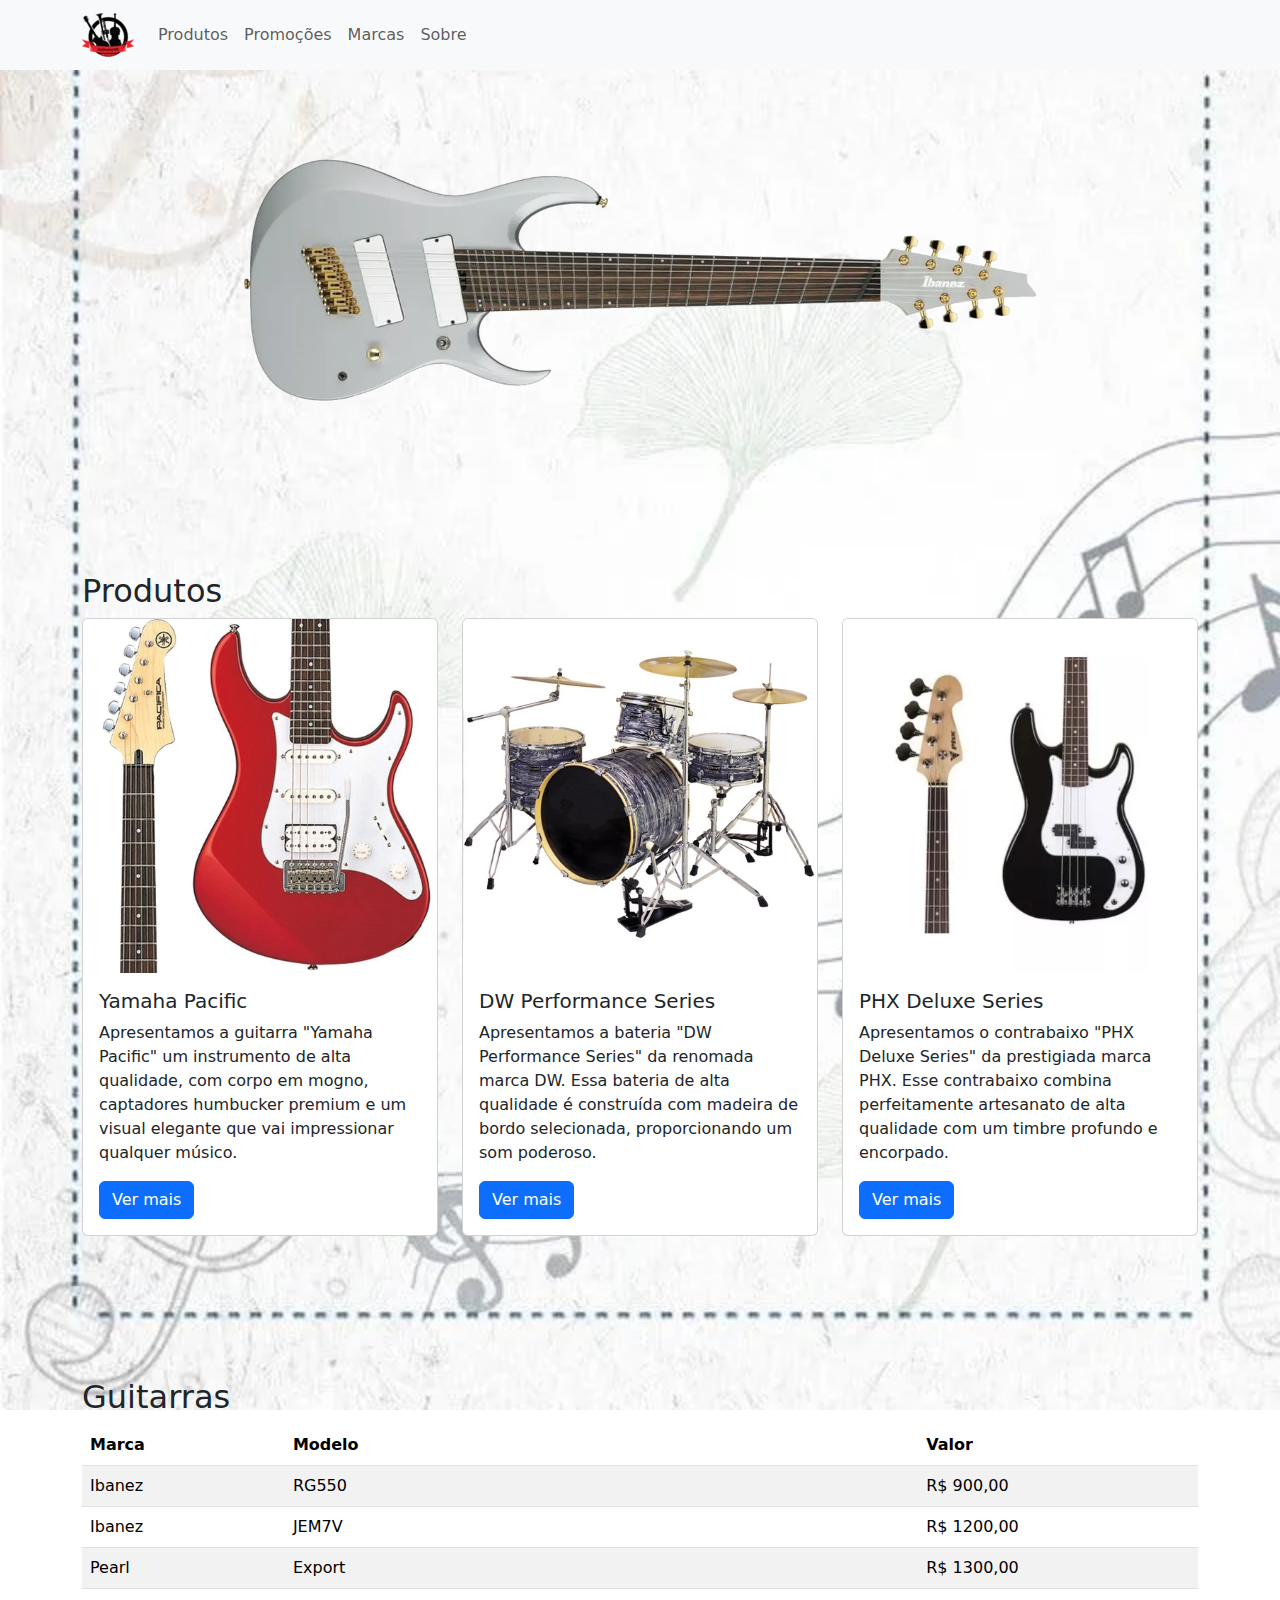
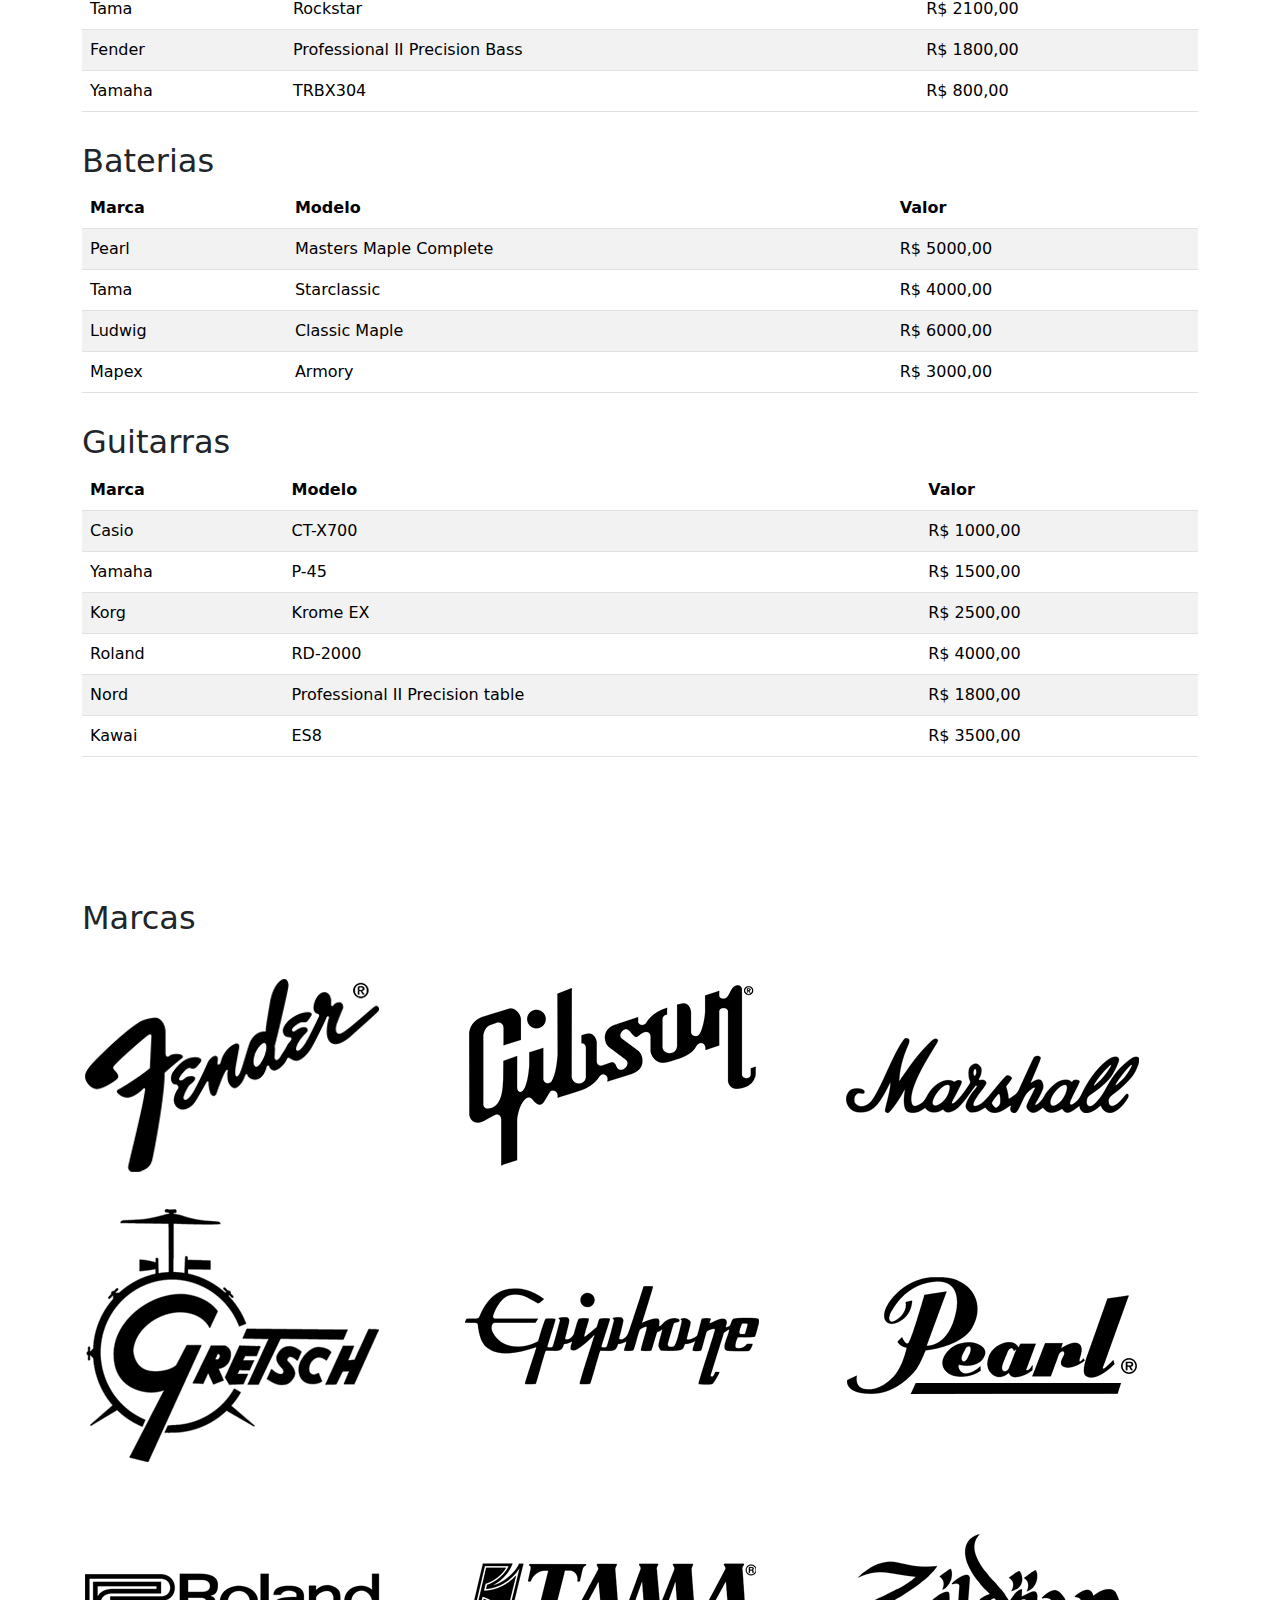
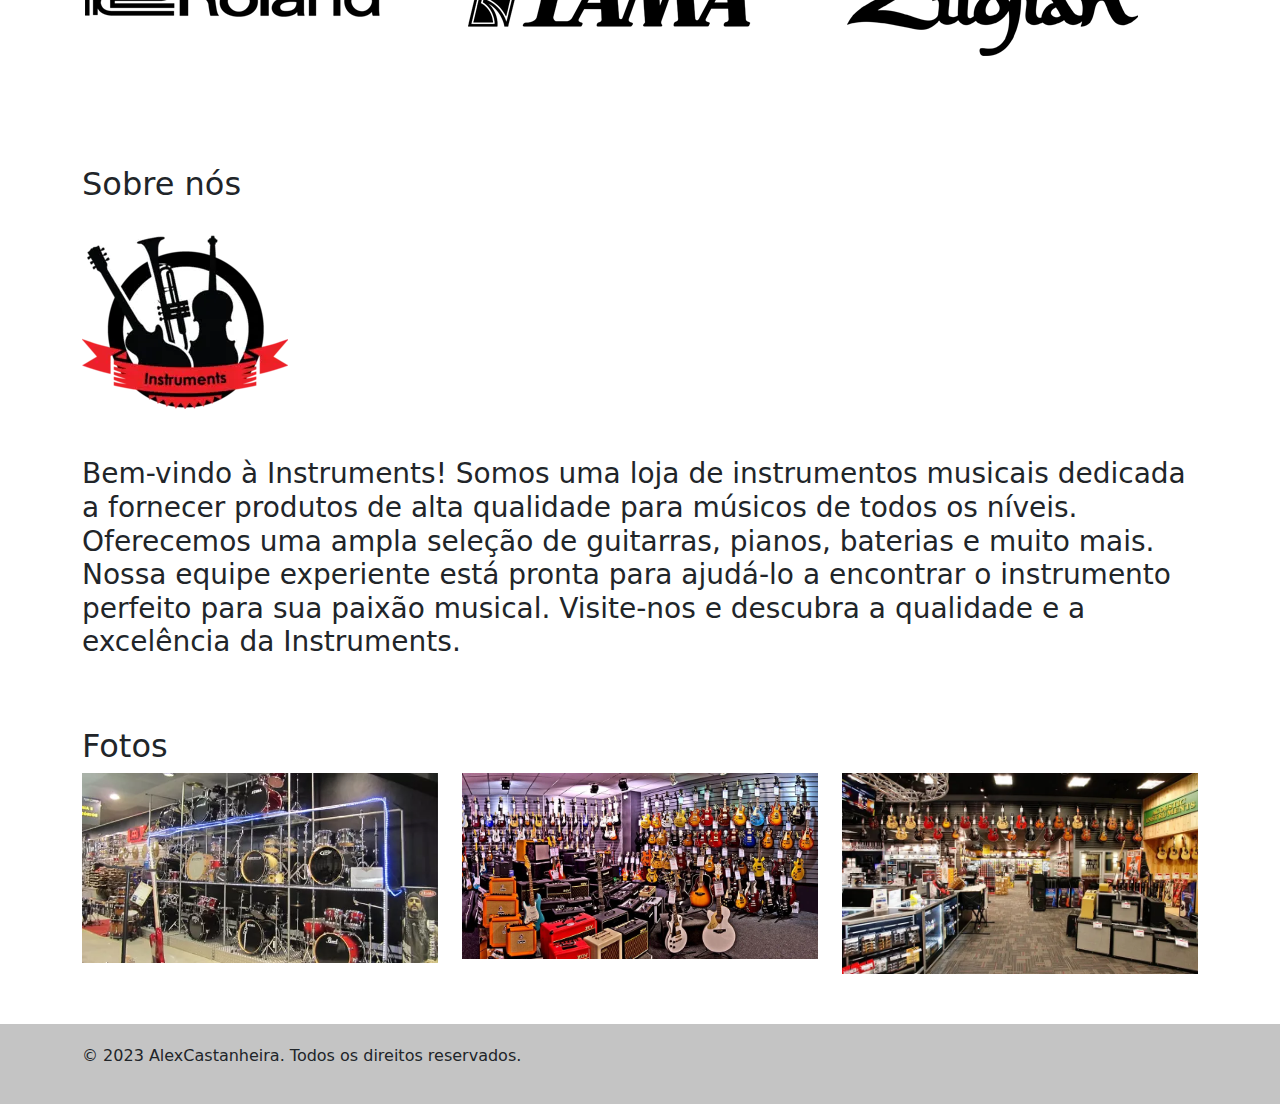
<file: index.html>
<!DOCTYPE html><html lang="pt"><head><meta charset="UTF-8"><meta name="viewport" content="width=device-width,initial-scale=1"><link rel="stylesheet" href="https://cdn.jsdelivr.net/npm/bootstrap@5.3.0/dist/css/bootstrap.min.css"><link rel="stylesheet" href="style.css"><title>Instruments</title><style></style></head><body><div class="parallax"><header><nav class="navbar navbar-expand-lg navbar-light bg-light"><div class="container"><a class="navbar-brand" href="index.html"><img src="img/logo1.webp" alt="Logo"></a><button class="navbar-toggler" type="button" data-bs-toggle="collapse" data-bs-target="#navbarNav" aria-controls="navbarNav" aria-expanded="false" aria-label="Toggle navigation"><span class="navbar-toggler-icon"></span></button><div class="collapse navbar-collapse" id="navbarNav"><ul class="navbar-nav"><li class="nav-item"><a class="nav-link" href="#sessao1">Produtos</a></li><li class="nav-item"><a class="nav-link" href="#sessao2">Promoções</a></li><li class="nav-item"><a class="nav-link" href="#sessao3">Marcas</a></li><li class="nav-item"><a class="nav-link" href="#sessao4">Sobre</a></li></ul></div></div></nav></header><main><div id="carouselItens" class="carousel slide" data-bs-ride="carousel"><div class="carousel-inner"><div class="carousel-item active"><img src="img/slide1.webp" class="d-block w-100" alt="Slide 1"></div><div class="carousel-item"><img src="img/slide2_1.webp" class="d-block w-100" alt="Slide 2"></div><div class="carousel-item"><img src="img/slide3.webp" class="d-block w-100" alt="Slide 3"></div></div><a class="carousel-control-prev" href="#carouselItens" role="button" data-bs-slide="prev"><span class="carousel-control-prev-icon" aria-hidden="true"></span><span class="visually-hidden">Previous</span></a><a class="carousel-control-next" href="#carouselItens" role="button" data-bs-slide="next"><span class="carousel-control-next-icon" aria-hidden="true"></span><span class="visually-hidden">Next</span></a></div><section id="sessao1"><div class="container"><br><br><br><h2>Produtos</h2><div class="row"><div class="col-md-4"><div class="card"><img src="img/produto1.webp" class="card-img-top" alt="Produto 1"><div class="card-body"><h5 class="card-title">Yamaha Pacific</h5><p class="card-text">Apresentamos a guitarra "Yamaha Pacific" um instrumento de alta qualidade, com corpo em mogno, captadores humbucker premium e um visual elegante que vai impressionar qualquer músico.</p><a href="#" class="btn btn-primary" data-bs-toggle="modal" data-bs-target="#modal1">Ver mais</a></div></div></div><div class="col-md-4"><div class="card"><img src="img/produto2.webp" class="card-img-top" alt="Produto 2"><div class="card-body"><h5 class="card-title">DW Performance Series</h5><p class="card-text">Apresentamos a bateria "DW Performance Series" da renomada marca DW. Essa bateria de alta qualidade é construída com madeira de bordo selecionada, proporcionando um som poderoso.</p><a href="#" class="btn btn-primary" data-bs-toggle="modal" data-bs-target="#modal2">Ver mais</a></div></div></div><div class="col-md-4"><div class="card"><img src="img/produto3.webp" class="card-img-top" alt="Produto 3"><div class="card-body"><h5 class="card-title">PHX Deluxe Series</h5><p class="card-text">Apresentamos o contrabaixo "PHX Deluxe Series" da prestigiada marca PHX. Esse contrabaixo combina perfeitamente artesanato de alta qualidade com um timbre profundo e encorpado.</p><a href="#" class="btn btn-primary" data-bs-toggle="modal" data-bs-target="#modal3">Ver mais</a></div></div></div></div></div></section><section id="sessao2"><div class="container"><br><br><br><h2>Guitarras</h2><table class="table table-striped"><thead><tr><th>Marca</th><th>Modelo</th><th>Valor</th></tr></thead><tbody><tr><td>Ibanez</td><td>RG550</td><td>R$ 900,00</td></tr><tr><td>Ibanez</td><td>JEM7V</td><td>R$ 1200,00</td></tr><tr><td>Pearl</td><td>Export</td><td>R$ 1300,00</td></tr><tr><td>Tama</td><td>Rockstar</td><td>R$ 2100,00</td></tr><tr><td>Fender</td><td>Professional II Precision Bass</td><td>R$ 1800,00</td></tr><tr><td>Yamaha</td><td>TRBX304</td><td>R$ 800,00</td></tr></tbody></table></div><div class="container"><h2>Baterias</h2><table class="table table-striped"><thead><tr><th>Marca</th><th>Modelo</th><th>Valor</th></tr></thead><tbody><tr><td>Pearl</td><td>Masters Maple Complete</td><td>R$ 5000,00</td></tr><tr><td>Tama</td><td>Starclassic</td><td>R$ 4000,00</td></tr><tr><td>Ludwig</td><td>Classic Maple</td><td>R$ 6000,00</td></tr><tr><td>Mapex</td><td>Armory</td><td>R$ 3000,00</td></tr></tbody></table></div><div class="container"><h2>Guitarras</h2><table class="table table-striped"><thead><tr><th>Marca</th><th>Modelo</th><th>Valor</th></tr></thead><tbody><tr><td>Casio</td><td>CT-X700</td><td>R$ 1000,00</td></tr><tr><td>Yamaha</td><td>P-45</td><td>R$ 1500,00</td></tr><tr><td>Korg</td><td>Krome EX</td><td>R$ 2500,00</td></tr><tr><td>Roland</td><td>RD-2000</td><td>R$ 4000,00</td></tr><tr><td>Nord</td><td>Professional II Precision table</td><td>R$ 1800,00</td></tr><tr><td>Kawai</td><td>ES8</td><td>R$ 3500,00</td></tr></tbody></table></div></section><section id="sessao3"><div class="container"><br><br><br><h2>Marcas</h2><div class="row"><div class="col-md-4"><img src="img/fender_300x260.webp" alt="Imagem 1" loading="lazy"></div><div class="col-md-4"><img src="img/gibson_300x260.webp" alt="Imagem 2" loading="lazy"></div><div class="col-md-4"><img src="img/marshall_300x260.webp" alt="Imagem 3" loading="lazy"></div></div><div class="row"><div class="col-md-4"><img src="img/gretsch_300x260.webp" alt="Imagem 4" loading="lazy"></div><div class="col-md-4"><img src="img/epiphone_300x260.webp" alt="Imagem 5" loading="lazy"></div><div class="col-md-4"><img src="img/pearl_300x260.webp" alt="Imagem 6" loading="lazy"></div></div><div class="row"><div class="col-md-4"><img src="img/roland_300x260.webp" alt="Imagem 7" loading="lazy"></div><div class="col-md-4"><img src="img/tama_300x260.webp" alt="Imagem 8" loading="lazy"></div><div class="col-md-4"><img src="img/zildjian_300x260.webp" alt="Imagem 9" loading="lazy"></div></div></div></section><section id="sessao4"><div class="container"><h2>Sobre nós</h2><br><img src="img/logo.webp" alt="Imagem 9" loading="lazy"><br><br><br><h3>Bem-vindo à Instruments! Somos uma loja de instrumentos musicais dedicada a fornecer produtos de alta qualidade para músicos de todos os níveis. Oferecemos uma ampla seleção de guitarras, pianos, baterias e muito mais. Nossa equipe experiente está pronta para ajudá-lo a encontrar o instrumento perfeito para sua paixão musical. Visite-nos e descubra a qualidade e a excelência da Instruments.</h3></div></section></main><div class="modal fade" id="modal1" tabindex="-1" aria-labelledby="modal1Label" aria-hidden="true"><div class="modal-dialog modal-dialog-centered"><div class="modal-content"><div class="modal-header"><h5 class="modal-title" id="modal1Label">Yamaha Pacific</h5><button type="button" class="btn-close" data-bs-dismiss="modal" aria-label="Close"></button></div><div class="modal-body"><img src="img/produto1_2.webp" class="img-fluid" alt="Produto 1"><p>A "Yamaha Pacific" é construída com maestria, combinando habilidade artesanal com os mais altos padrões de qualidade. Seu corpo é esculpido em mogno sólido, proporcionando um timbre rico, quente e encorpado que se destaca em qualquer estilo musical. Além disso, o tampo em maple flamejado adiciona um toque de elegância visual, tornando-a uma guitarra impressionante em todos os sentidos.</p></div></div></div></div><div class="modal fade" id="modal2" tabindex="-1" aria-labelledby="modal2Label" aria-hidden="true"><div class="modal-dialog modal-dialog-centered"><div class="modal-content"><div class="modal-header"><h5 class="modal-title" id="modal2Label">DW Performance Series</h5><button type="button" class="btn-close" data-bs-dismiss="modal" aria-label="Close"></button></div><div class="modal-body"><img src="img/produto2_2.webp" class="img-fluid" alt="Produto 2"><p>Apresentamos a bateria "DW Performance Series" da renomada marca DW. Essa bateria de alta qualidade é construída com madeira de bordo selecionada, proporcionando um som poderoso e equilibrado. Com sua durabilidade e resposta excepcionais, a DW Performance Series é a escolha perfeita para bateristas exigentes.</p></div></div></div></div><div class="modal fade" id="modal3" tabindex="-1" aria-labelledby="modal3Label" aria-hidden="true"><div class="modal-dialog modal-dialog-centered"><div class="modal-content"><div class="modal-header"><h5 class="modal-title" id="modal3Label">PHX Deluxe Series</h5><button type="button" class="btn-close" data-bs-dismiss="modal" aria-label="Close"></button></div><div class="modal-body"><img src="img/produto3_2.webp" class="img-fluid" alt="Produto 3"><p>Apresentamos o contrabaixo "PHX Deluxe Series" da prestigiada marca PHX. Esse contrabaixo combina perfeitamente artesanato de alta qualidade com um timbre profundo e encorpado. Com sua construção sólida e captadores de alta fidelidade, o PHX Deluxe Series oferece uma experiência de tocabilidade excepcional para baixistas de todos os níveis de habilidade.</p></div></div></div></div><section id="fotos"><div class="container"><h2>Fotos</h2><div class="row"><div class="col-md-4"><a href="img/loja2.webp" class="lightbox" data-bs-toggle="modal" data-bs-target="#modal4"><img src="img/loja2.webp" class="img-fluid" alt="Foto 1" loading="lazy"></a></div><div class="col-md-4"><a href="img/loja3.webp" class="lightbox" data-bs-toggle="modal" data-bs-target="#modal5"><img src="img/loja3.webp" class="img-fluid" alt="Foto 2" loading="lazy"></a></div><div class="col-md-4"><a href="img/loja4.webp" class="lightbox" data-bs-toggle="modal" data-bs-target="#modal6"><img src="img/loja4.webp" class="img-fluid" alt="Foto 3" loading="lazy"></a></div></div></div></section><div class="modal fade" id="modal4" tabindex="-1"><div class="modal-dialog modal-dialog-centered modal-xl"><div class="modal-content"><div class="modal-body text-center"><img src="img/loja2.webp" class="img-fluid" alt="Foto 1" loading="lazy"></div></div></div></div><div class="modal fade" id="modal5" tabindex="-1"><div class="modal-dialog modal-dialog-centered modal-xl"><div class="modal-content"><div class="modal-body text-center"><img src="img/loja3.webp" class="img-fluid" alt="Foto 2" loading="lazy"></div></div></div></div><div class="modal fade" id="modal6" tabindex="-1"><div class="modal-dialog modal-dialog-centered modal-xl"><div class="modal-content"><div class="modal-body text-center"><img src="img/loja4.webp" class="img-fluid" alt="Foto 3" loading="lazy"></div></div></div></div></div><footer><div class="container"><p>&copy; 2023 AlexCastanheira. Todos os direitos reservados.</p></div></footer><script src="https://cdn.jsdelivr.net/npm/bootstrap@5.3.0/dist/js/bootstrap.bundle.min.js"></script></body></html>
</file>
<file: style.css>
html{box-sizing:border-box}*,:after,:before{box-sizing:inherit}*{padding:0;margin:0;border:0;vertical-align:baseline;list-style:none}body{padding-top:60px}header{position:fixed;top:0;left:0;width:100%;z-index:100}main,section{padding:20px}.carousel-item img{height:400px;object-fit:scale-down}.card,.table{margin-bottom:30px}footer{background-color:#c4c4c4;padding:20px 0;margin-top:30px}@media (max-width:767px){body{padding-top:120px}}@media (max-width:576px){.carousel-item img{height:200px}}.parallax{background-image:url("img/BACKGROUND.webp");min-height:500px;background-attachment:fixed;background-position:center;background-repeat:no-repeat;background-size:cover}
</file>
